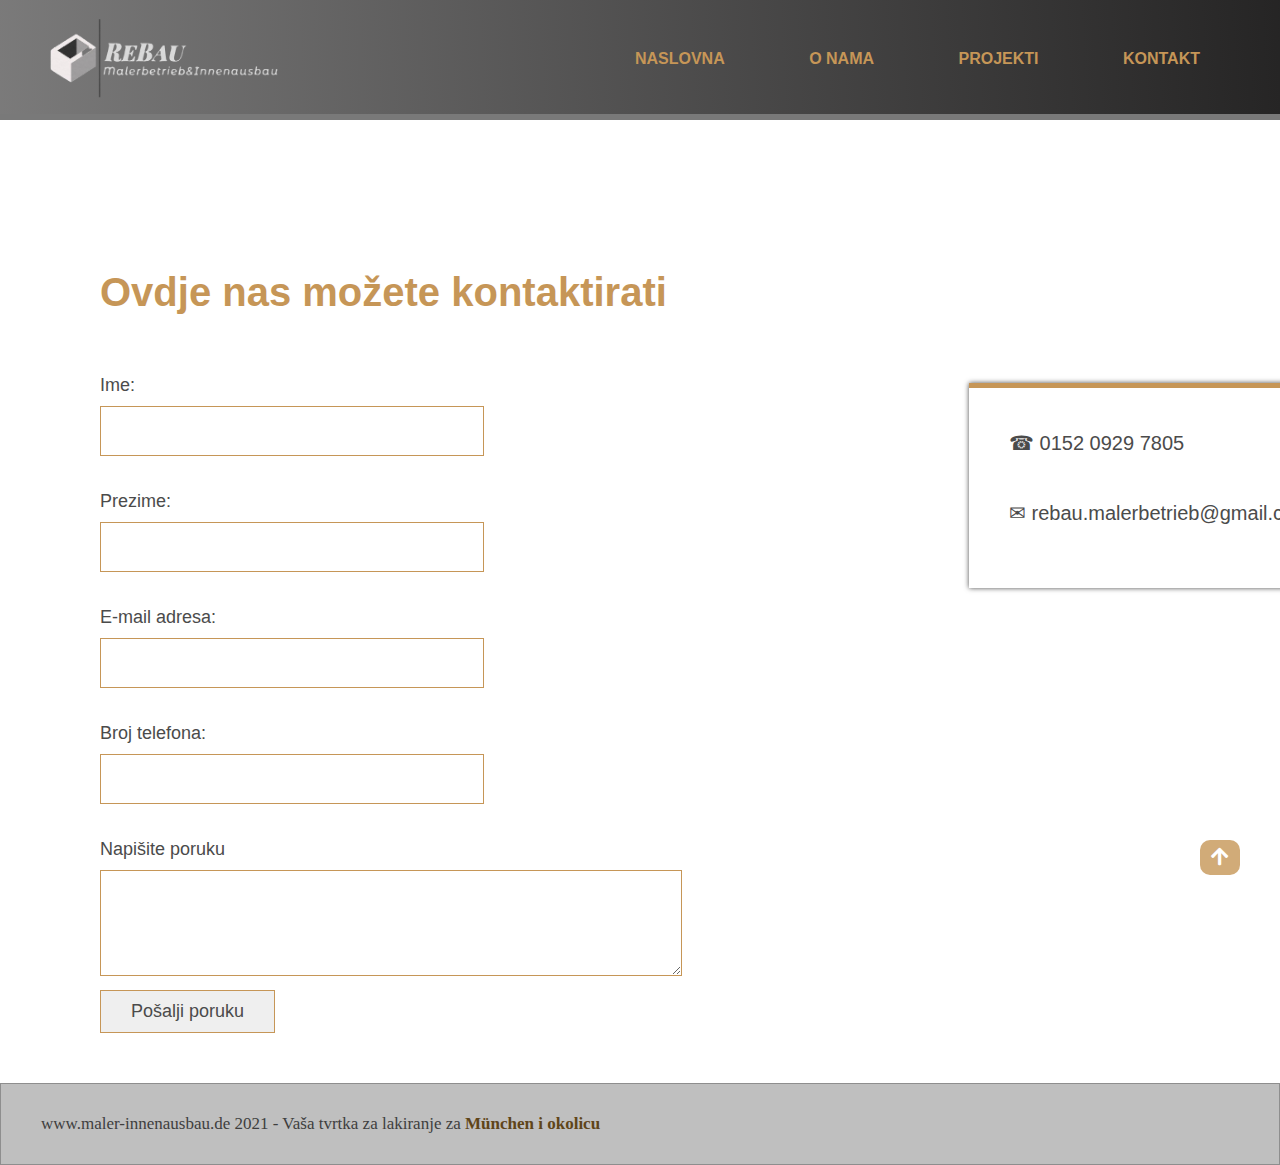
<file: contact.html>
<!DOCTYPE html>
<html>
<head>
	<meta charset="utf-8">
	<meta name="viewport" content="width=device-width, initial-scale=1">
	<link rel="stylesheet" type="text/css" href="style1.css">
	<link rel="stylesheet" href="https://use.fontawesome.com/releases/v5.4.1/css/all.css">
	<title>Kontakt</title>
</head>
<body>
<div id="divSection1">
    <div id="divHeadBarWrap">
      <div id="divHeadBar">
	<div id="divHeadBarCol2">
		<div class="logo">
			<a href="index.html"><img src="images/logo.png" width="240px" height="90px"></a>
		</div>
		<ul class="headMenu">
		   <li><a href="index.html"><strong>Naslovna</strong></a></li>
		   <li><a href="oNama.html"><strong>O nama</strong></a></li>
		   <li><a href="projekti.html"><strong>Projekti</strong></a></li>
		   <li><a href="#"><strong>Kontakt</strong></a></li>
	    </ul>
	</div>
	   </div>
    </div>
         <div style="clear: both;"></div>
</div>

<form>
	<h2 class="kontakt">Ovdje nas možete kontaktirati</h2>
<div>
	<label for="ime">Ime:</label>
	<input type="text" name="ime" id="ime" value="">
</div>
<div>
	<label for="ime">Prezime:</label>
	<input type="text" name="prezime" id="prezime" value="">
</div>
<div>
	<label for="email">E-mail adresa:</label>
	<input type="text" name="email" id="email" value="">
</div>
<div>
	<label for="broj_telefona">Broj telefona:</label>
	<input type="text" name="broj_telefona" id="broj_telefona" value="">
</div>
<div>
	<label for="poruka">Napišite poruku</label>
	<textarea id="poruka" name="poruka"></textarea>
</div>
<div>
	<button class="bttn">Pošalji poruku</button>
</div>
<div id="polje">
	<div class="kontakt1">
		<p>&#9742; 0152 0929 7805</p>
		<p>&#9993; rebau.malerbetrieb@gmail.com</p>
		
	</div>
	
</div>
<div style="clear:both;"></div>
</form>
<div id="footer">
	<div class="footer1">
		<p> www.maler-innenausbau.de 2021 - Vaša tvrtka za lakiranje za <span>München i okolicu</span></p>
		<a class="button" href="#"><i class="fas fa-arrow-up"></i></a>
    </div>
</div>

</body>
</html>
</file>
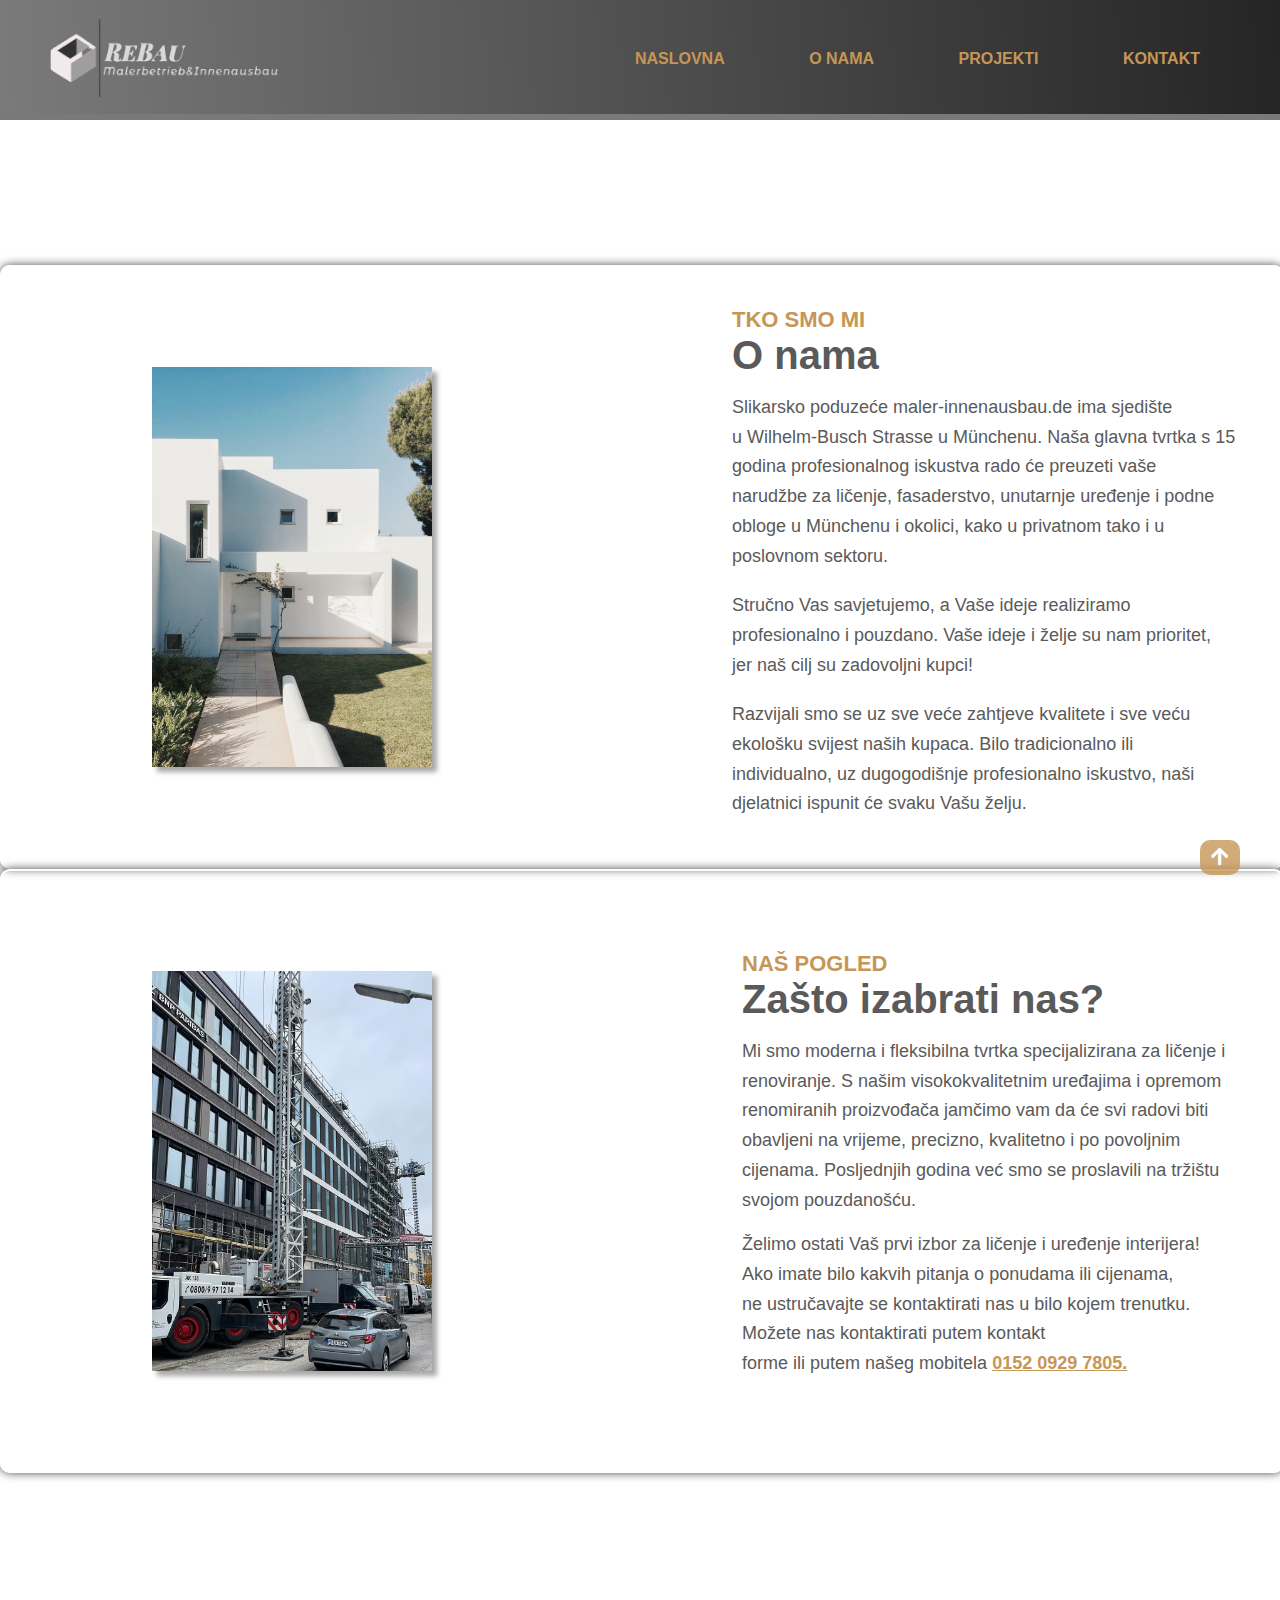
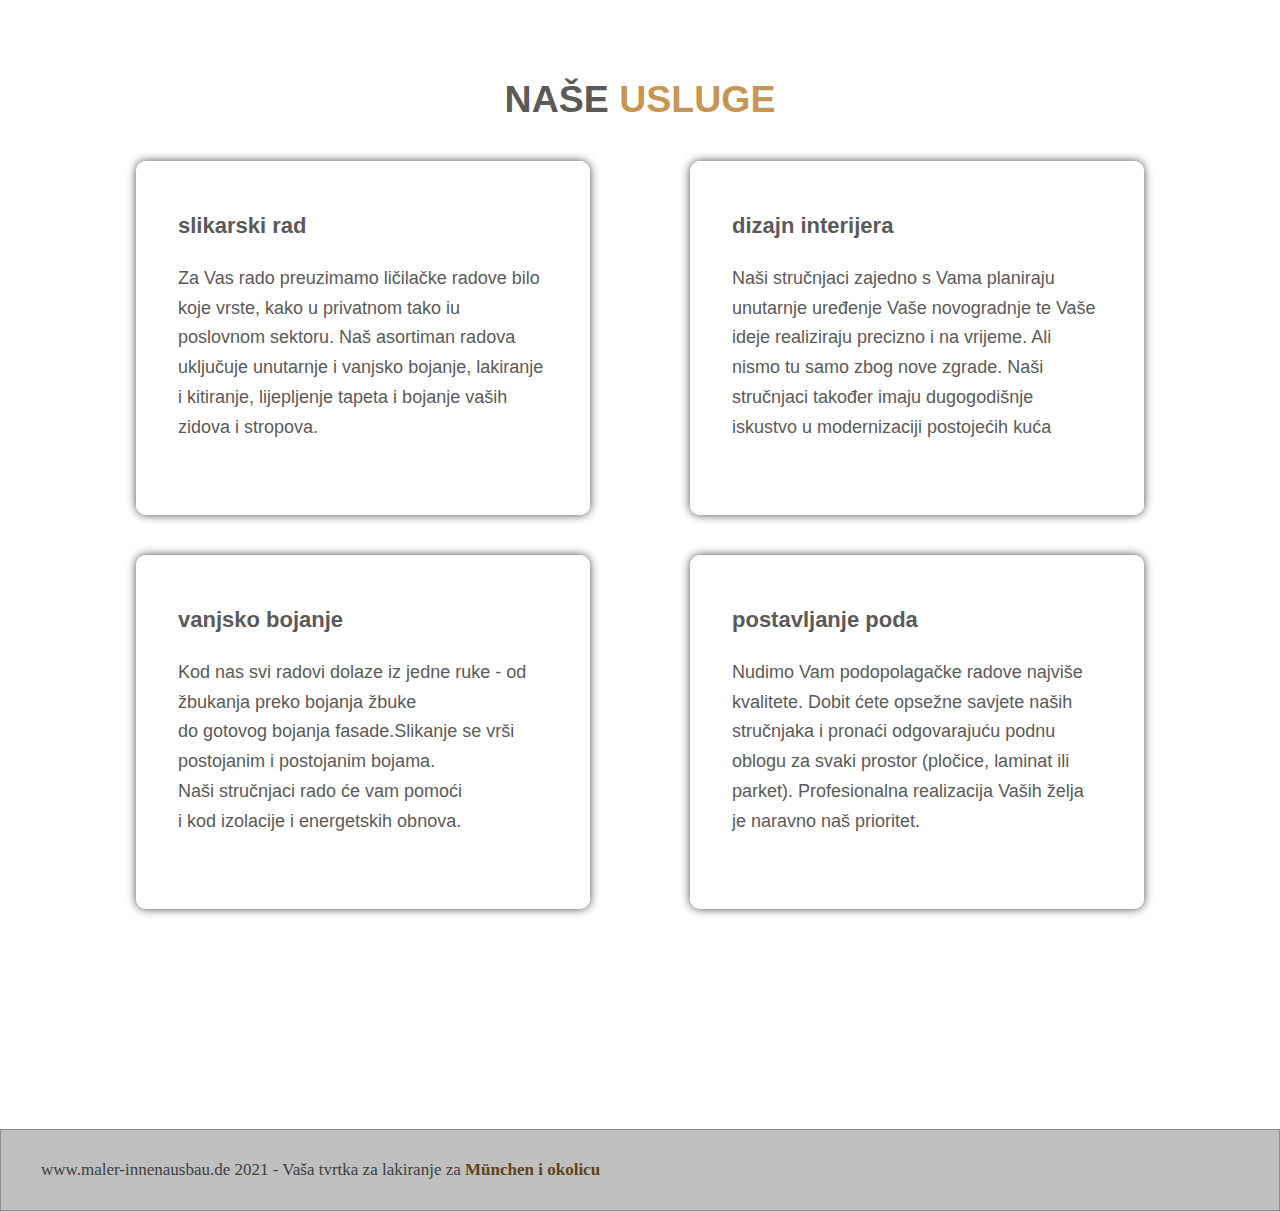
<file: oNama.html>
<!DOCTYPE html>
<html>
<head>
	<meta charset="utf-8">
	<meta name="viewport" content="width=device-width, initial-scale=1">
	<link rel="stylesheet" type="text/css" href="style3.css">
	<link rel="stylesheet" href="https://use.fontawesome.com/releases/v5.4.1/css/all.css">
	<title>O nama</title>
</head>
<body>
<div id="divSection1">
    <div id="divHeadBarWrap">
      <div id="divHeadBar">
	<div id="divHeadBarCol2">
		<div class="logo">
			<a href="index.html"><img src="images/logo.png" width="240px" height="90px"></a>
		</div>
		<ul class="headMenu">
		   <li><a href="index.html"><strong>Naslovna</strong></a></li>
		   <li><a href="oNama.html"><strong>O nama</strong></a></li>
		   <li><a href="projekti.html"><strong>Projekti</strong></a></li>
		   <li><a href="contact.html"><strong>Kontakt</strong></a></li>
	        </ul>
	</div>
	    </div>
      </div>
         <div style="clear: both;"></div>
</div>
<!--ZAVRŠETAK HEDERA-->
<div id="body2">
 <div class="card1">
	<div class="imgBox1">
		<img src="images/slika29.jpg" width="100px">
		<img src="images/slika21.jpg" width="100px">
	</div>
	<div class="details1">
		<div class="content2">
			<img src="images/slika1.jpg" width="200px">
		</div>
	</div>
 </div>
<div id="divOnama">
	<div class="oNama">
		<div class="oNama1">
			<h3>TKO SMO MI</h3>
			<h2>O nama</h2>
			<p>Slikarsko poduzeće maler-innenausbau.de ima sjedište<br>u Wilhelm-Busch Strasse u Münchenu. Naša glavna tvrtka s 15<br>godina profesionalnog iskustva rado će preuzeti vaše<br> narudžbe za ličenje, fasaderstvo, unutarnje uređenje i podne<br> obloge u Münchenu i okolici, kako u privatnom tako i u<br>poslovnom sektoru.</p>
			<p>Stručno Vas savjetujemo, a Vaše ideje realiziramo<br> profesionalno i pouzdano. Vaše ideje i želje su nam prioritet,<br> jer naš cilj su zadovoljni kupci! </p>
			<p>Razvijali smo se uz sve veće zahtjeve kvalitete i sve veću<br> ekološku svijest naših kupaca. Bilo tradicionalno ili<br> individualno, uz dugogodišnje profesionalno iskustvo, naši<br> djelatnici ispunit će svaku Vašu želju.</p>
		</div>
	</div>
	
</div>
</div>
<!---ZAVRŠETAK TKO SMO MI-->

<!---POČETAK ZAŠTO ODABRATI NAS-->
<div id="body1">
 <div class="card">
	<div class="imgBox">
		<img src="images/slika33.jpg">
		<img src="images/slika28.jpg">
	</div>
	<div class="details">
		<div class="content1">
			<img src="images/slika15.jpg" width="190px">
		</div>
	</div>
 </div>
	<div class="nasPogled">
		<div class="nasPogled1">
			<h3>NAŠ POGLED</h3>
			<h2>Zašto izabrati nas?</h2>
			<p>Mi smo moderna i fleksibilna tvrtka specijalizirana za ličenje i<br> renoviranje. S našim visokokvalitetnim uređajima i opremom<br> renomiranih proizvođača jamčimo vam da će svi radovi biti<br> obavljeni na vrijeme, precizno, kvalitetno i po povoljnim<br> cijenama. Posljednjih godina već smo se proslavili na tržištu<br> svojom pouzdanošću.</p><p>Želimo ostati Vaš prvi izbor za ličenje i uređenje interijera!<br> Ako imate bilo kakvih pitanja o ponudama ili cijenama,<br> ne ustručavajte se kontaktirati nas u bilo kojem trenutku.<br> Možete nas kontaktirati putem kontakt<br> forme ili putem našeg mobitela <span>0152 0929 7805.<span/></p>
		</div>
	</div>
	<div style="clear: both;"></div>
</div>
<!---ZAVRŠETAK ZAŠTO ODABRATI NAS-->

<!--POČETAK SEKCIJA-->
<div id="divNasPogled">
	<div class="naseUsluge">
		<h2>NAŠE <span>USLUGE<span/></h2>
	</div>
	<div class="Container">
		<div class="flexboxContainer">
			<h3>slikarski rad</h3>
			<p>Za Vas rado preuzimamo ličilačke radove bilo koje vrste, kako u privatnom tako iu poslovnom sektoru. Naš asortiman radova uključuje unutarnje i vanjsko bojanje, lakiranje i kitiranje, lijepljenje tapeta i bojanje vaših zidova i stropova.</p>
		</div>
		<div class="flexboxContainer">
			<h3>dizajn interijera</h3>
			<p>Naši stručnjaci zajedno s Vama planiraju unutarnje uređenje Vaše novogradnje te Vaše ideje realiziraju precizno i na vrijeme. Ali nismo tu samo zbog nove zgrade. Naši stručnjaci također imaju dugogodišnje iskustvo u modernizaciji postojećih kuća</p>
		</div>
	</div>
	<div class="Container1">
		<div class="flexboxContainer">
			<h3>vanjsko bojanje</h3>
			<p>Kod nas svi radovi dolaze iz jedne ruke - od žbukanja preko bojanja žbuke<br> do gotovog bojanja fasade.Slikanje se vrši postojanim i postojanim bojama.<br> Naši stručnjaci rado će vam pomoći<br> i kod izolacije i energetskih obnova.</p>
		</div>
		<div class="flexboxContainer">
			<h3>postavljanje poda</h3>
			<p>Nudimo Vam podopolagačke radove najviše kvalitete. Dobit ćete opsežne savjete naših stručnjaka i pronaći odgovarajuću podnu oblogu za svaki prostor (pločice, laminat ili parket). Profesionalna realizacija Vaših želja je naravno naš prioritet.</p>
		</div>
	</div>
	<div style="clear: both;"></div>
</div>
<!--ZAVRŠETAK SEKCIJA-->

<div id="footer">
	<div class="footer1">
		<p> www.maler-innenausbau.de 2021 - Vaša tvrtka za lakiranje za <span>München i okolicu</span></p>
		<a class="button" href="#"> <i class="fas fa-arrow-up"></i></a>
    </div>
</div>

</body>
</html>
</file>
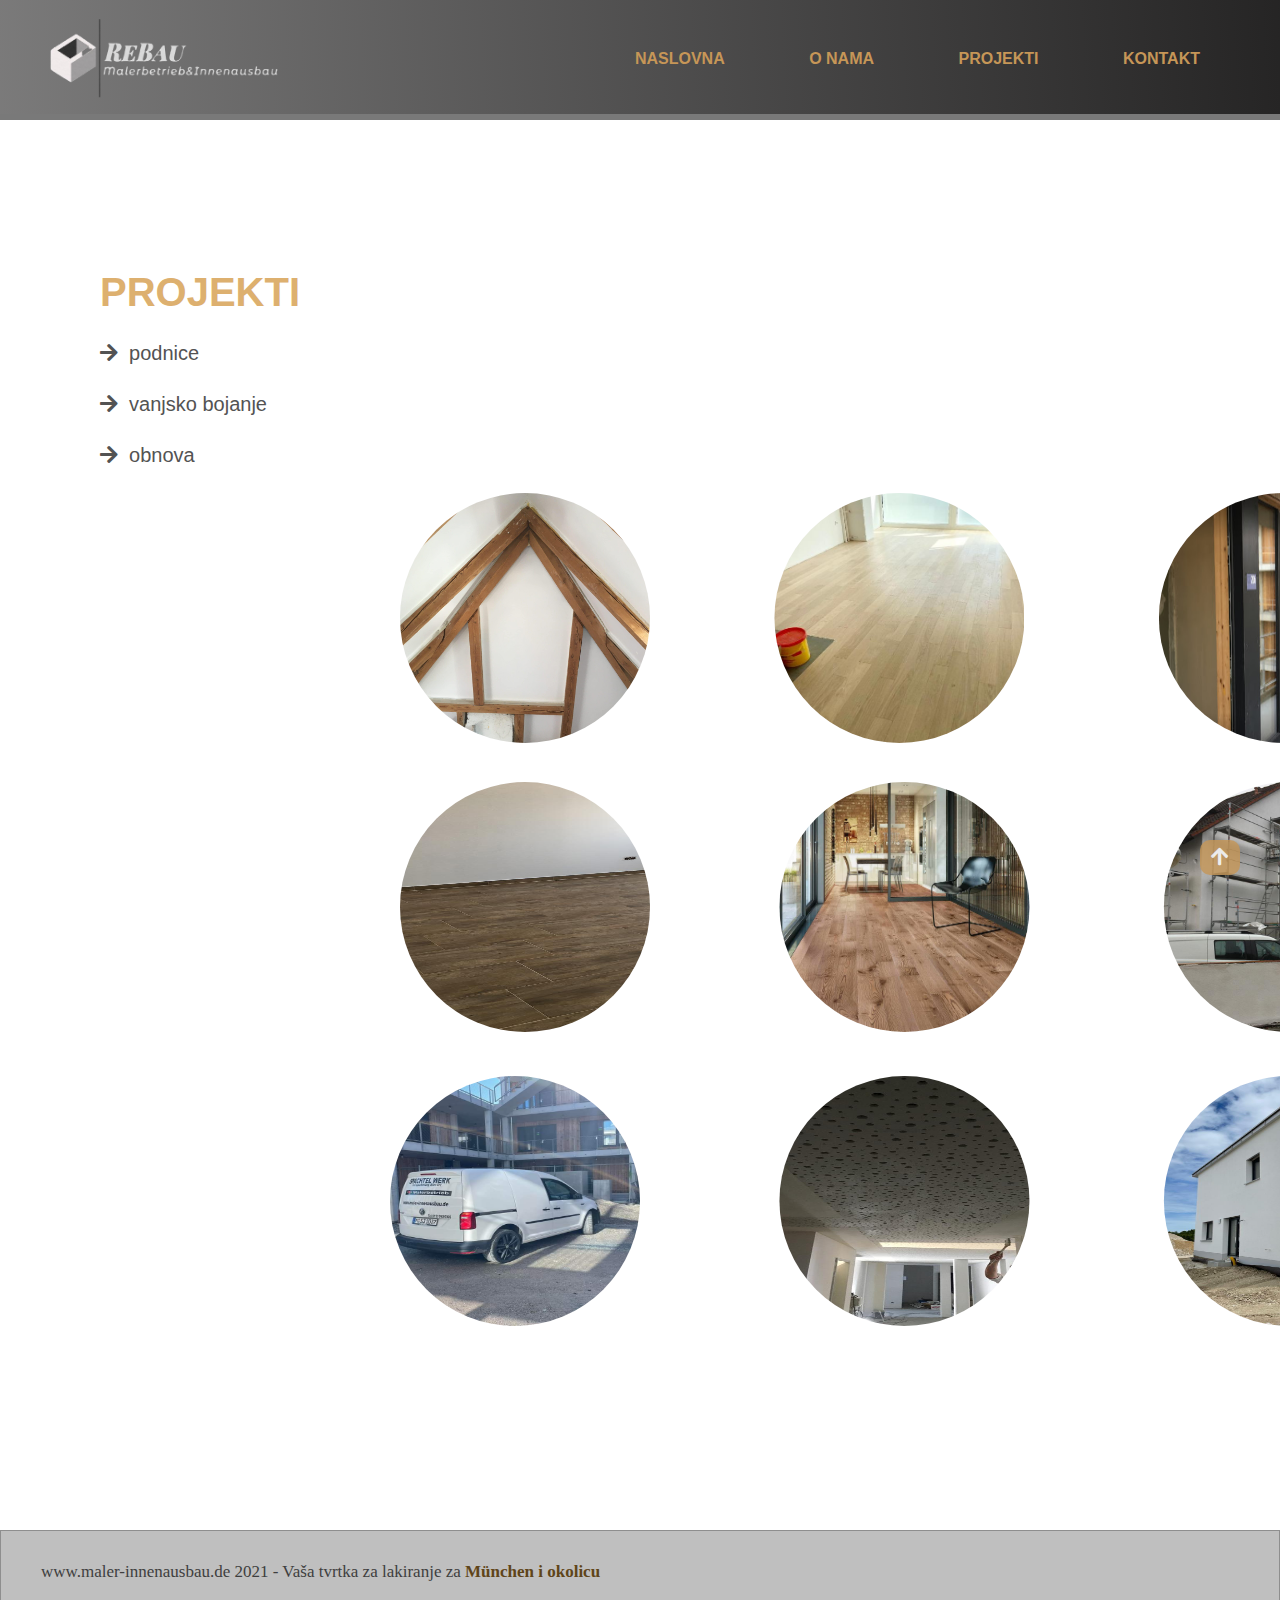
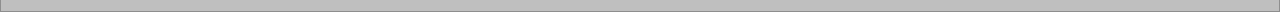
<file: projekti.html>
<!DOCTYPE html>
<html>
<head>
	<meta charset="utf-8">
	<meta name="viewport" content="width=device-width, initial-scale=1">
	<link rel="stylesheet" type="text/css" href="style2.css">
	<script src="https://cdn.jsdelivr.net/npm/@fancyapps/ui@4.0/dist/fancybox.umd.js"></script>
    <link rel="stylesheet" href="https://cdn.jsdelivr.net/npm/@fancyapps/ui/dist/fancybox.css"/>
    <link rel="stylesheet" href="https://use.fontawesome.com/releases/v5.4.1/css/all.css">
	<title>Naši projekti</title>
</head>
<body>
<div id="divSection1">
    <div id="divHeadBarWrap">
      <div id="divHeadBar">
	<div id="divHeadBarCol2">
		<div class="logo">
			<a href="index.html"><img src="images/logo.png" width="240px" height="90px"></a>
		</div>
		<ul class="headMenu">
		   <li><a href="index.html"><strong>Naslovna</strong></a></li>
		   <li><a href="oNama.html"><strong>O nama</strong></a></li>
		   <li><a href="projekti.html"><strong>Projekti</strong></a></li>
		   <li><a href="contact.html"><strong>Kontakt</strong></a></li>
	        </ul>
	</div>
	    </div>
      </div>
         <div style="clear: both;"></div>
</div>
<!--ZAVRŠETAK HEDERA-->

<div id="projekti">
	<div class="usluge">
	<div class="projekti1">
		<h3>PROJEKTI</h3>
		<p><i class="fas fa-arrow-right"></i>&nbsp; podnice</p>
		<p><i class="fas fa-arrow-right"></i>&nbsp; vanjsko bojanje</p>
		<p><i class="fas fa-arrow-right"></i>&nbsp; obnova</p>
	</div>
	</div>
	<div class="usluge1">
		<div class="projekti2">
			<ul class="galerija">
	<li>
	   <a href="images/slika1.jpg" data-fancybox="galerija1">
	   <img src="images/slika1.jpg" width="250px" height="300px" class="img1">
	   </a> 
	</li>
	<li>
	   <a href="images/slika17.jpg" data-fancybox="galerija1">
	   <img src="images/slika17.jpg" width="250px" height="300px" class="img2">
	   </a> 
	</li>
	<li>
	    <a href="images/slika35.jpg" data-fancybox="galerija1">
  	    <img src="images/slika35.jpg" width="250px" height="300px" class="img3">
	    </a> 
	</li>
	<li>
	    <a href="images/slika15.jpg" data-fancybox="galerija1">
  	    <img src="images/slika15.jpg" width="450px"  height="250px" class="img4">
	    </a> 
	</li>
	<li>
	    <a href="images/slika16.jpg" data-fancybox="galerija1">
  	    <img src="images/slika16.jpg" width="300px" height="250px" class="img5">
	    </a> 
	</li>
	<li>
	    <a href="images/slika20.jpg" data-fancybox="galerija1">
  	    <img src="images/slika20.jpg" width="400px" height="250px" class="img6">
	    </a> 
	</li>
	<li>
	    <a href="images/slika19.jpg" data-fancybox="galerija1">
  	    <img src="images/slika19.jpg" width="450px" height="250px" class="img7">
	    </a> 
	</li>
	<li>
	    <a href="images/slika28.jpg" data-fancybox="galerija1">
  	    <img src="images/slika28.jpg" width="400px" height="250px" class="img8">
	    </a> 
	</li>
	<li>
	    <a href="images/slika21.jpg" data-fancybox="galerija1">
  	    <img src="images/slika21.jpg" width="300px" height="250px" class="img9">
	    </a> 
	</li>
	</ul>
		</div>
		</div>
		<div style="clear:both"></div>
</div>
<div id="footer">
	<div class="footer1">
		<p> www.maler-innenausbau.de 2021 - Vaša tvrtka za lakiranje za <span>München i okolicu</span></p>
		<a class="button" href="#"> <i class="fas fa-arrow-up"></i></a>
    </div>
</div>
</body>
</html>
</file>
<file: style1.css>
/*KONTAKT STYLE*/
body, h1, h2, h3, h4, p, ul, li {
	margin: 0;
	padding: 0;
	font-family: Helvetica;
}
#divSection1 {
	padding: 10px 40px;
	border-bottom: solid 6px #797979;
    background: linear-gradient(87deg, rgb(14 13 13 / 55%) 0, rgb(14 13 13 / 90%) 100%) ;
	background-size: cover;
}
#divHeadBarCol2 {
	display: flex;
   justify-content: space-between;
}
.headMenu {
	list-style-type: none;
	margin-top: 20px;
}
.headMenu li {
	display: inline-block;
}
.headMenu li a {
	color: #C69657;
	font-weight: bold;
	text-decoration: none;
	padding: 20px 40px;
	font-size: 16px;
	display: block;
	text-transform: uppercase;
	transition: all 0.60s linear;
}
.headMenu li a:hover {
	cursor: pointer;
	transform: translateY(-15px);
	color: #DBDBDB;
}

/*ZAVRŠETAK HEDERA*/

.kontakt {
	padding-left: 100px;
	font-size: 40px;
	margin-top: 150px;
	margin-bottom: 60px;
	color: #C69657;
}
form div {
	padding-left: 100px;
	width: 1280px;
	color: #4B4B4B;

}
form div label {
	display: block;
	font-size: 18px;
	box-sizing: border-box;
	margin-bottom: 10px;
	margin-top: 15px;
}
form div input {
	height: 50px;
	width: 30%;
	font-size: 18px;
	box-sizing: border-box;
	margin-bottom: 20px;
	border: solid 1px #4B4B4B;
}
form div textarea {
	width: 45%;
	height: 100px;
	border: solid 1px #4B4B4B;
}
form div button {
	padding: 10px 30px;
	font-size: 18px;
	margin-top: 10px;
	border: solid 1px;
	color: #4B4B4B;
	margin-bottom: 50px;
	border-color: #C69657;
}
.bttn:hover {
	background-color: #C69657;
}
#ime {
	border-color: #C69657;
}
#prezime {
	border-color: #C69657;
}
#email {
	border-color: #C69657;
}
#broj_telefona {
	border-color: #C69657;
}
#poruka {
	border-color: #C69657;
}

#polje {
	display: flex;
	flex-direction: row-reverse;
}

.kontakt1 {
	font-size: 20px;
	line-height: 1.5em;
	margin-right: 50px;
	margin-top: -700px;
	border-style: solid;
	border-width: 5px 5px 0 0;
	border-color: #C69657;
	box-shadow: 0 0 5px  #4B4B4B;
	height: 200px;
	width: 20%;
	color: #4B4B4B;
	position: relative;
	animation: mymove 5s 2;
    animation-delay: -2s;
}
@keyframes mymove {
  from {left: 0px;}
  to {left: 165px;}
 }

.kontakt1 p {
	margin-top: 40px;
	margin-left: -60px;
	cursor: pointer;
}
form hr {
	float: left;
	height: 1px;
	background-color: #BCBCBC;
}
/*FOOTER*/
#footer {
	background-color: #BFBFBF;
	height: 80px;
	scroll-behavior: smooth;
	border: solid 1px #8E8E8E;
	
}
.footer1 p {
	font-size: 17px;
	margin-left: 40px;
	padding-top: 30px;
	color: #3E3E3E;
	font-family: Century Gothic;
}
.footer1 p span {
	color: #5F4519;
	font-weight: bold;
}
.button {
	position: fixed;
	width: 40px;
	height: 35px;
	bottom: 25px;
	right: 40px;
	background-color: #C69657;
	text-decoration: none;
	text-align: center;
	line-height: 35px;
	color: white;
	border-radius: 10px;
	font-size: 20px;
	opacity: 80%;
}
</file>
<file: style3.css>
/*O NAMA STYLE*/
body, h1, h2, h3, h4, p, ul, li {
	margin: 0;
	padding: 0;
	font-family: Helvetica;
}
#divSection1 {
	padding: 10px 40px;
	border-bottom: solid 6px #797979;
    background: linear-gradient(87deg, rgb(14 13 13 / 55%) 0, rgb(14 13 13 / 90%) 100%);
	background-size: cover;
}
#divHeadBarCol2 {
	display: flex;
   justify-content: space-between;
}
.headMenu {
	list-style-type: none;
	margin-top: 20px;
}
.headMenu li {
	display: inline-block;
}
.headMenu li a {
	color: #C69657;
	font-weight: bold;
	text-decoration: none;
	padding: 20px 40px;
	font-size: 16px;
	display: block;
	text-transform: uppercase;
	transition: all 0.60s linear;
	border-radius: 80px;
}
.headMenu li a:hover {
	cursor: pointer;
	transform: translateY(-15px);
	color: #DBDBDB;
}

/*ZAVRŠETAK HEDERA*/

/*POČETAK TKO SMO MI*/

.oNama {
	display: flex;
	padding-left: 300px;
	padding-top: 40px;
}
.oNama h2 {
	font-size: 40px;
	margin-bottom: 15px;
	color: #5A5A5A;
}
.oNama p {
	font-size: 18px;
	margin-bottom: 20px;
	color: #5A5A5A;
	line-height: 1.65em;
}
.oNama h3 {
	color: #C69657;
	font-size: 22px;
}
#body2 {
	display: flex;
	flex-direction: row;
	box-shadow: 0 0 10px  #4B4B4B;
	border: solid 2px white;
	border-radius: 10px;
	width: 1280px;
	margin: 145px auto;
	height: 600px;
}
.card1 {
	position: relative;
	margin-left: 150px;
	margin-top: 100px;
	width: 280px;
	height: 400px;
	transform-style: preserve-3d;
	transform: perspective(1000px);
	transition: 1s;
}
.card1:hover {
	transform: translateX(50%);
}
.card1 .imgBox1 {
	position: relative;
	width: 100%;
	height: 100%;
	z-index: 1;
	transform-origin: left;
	transform-style: preserve-3d;
	transition: 3s;
	box-shadow: 5px 5px 5px rgba(0,0,0,0.35);
}
.card1:hover .imgBox1 {
	transform: rotateY(-180deg);
}
.card1 .imgBox1 img {
	position: absolute;
	top: 0;
	left: 0;
	width: 100%;
	height: 100%;
	object-fit: cover;
	transform-style: preserve-3d;
	backface-visibility: hidden;
}
.card1 .imgBox1 img:nth-child(2) {
	transform: rotateY(180deg);
}
.card1 .details1 {
	position: absolute;
	top: 0;
	left: 0;
	padding: 20px;
	display: flex;
	justify-content: center;
	align-items: center;
}
.card1 .details1 .content2 {
	display: flex;
	justify-content: center;
	align-items: center;
	flex-direction: column;
}
.card1 .details1 .content2 img {
	min-width: 280px;
	min-height: 400px;
	margin-left: -20px;
	margin-top: -20px;
}
/*ZAVRŠETAK TKO SMO MI*/

/*POČETAK ZAŠTO ODABRATI NAS*/
.nasPogled {
	margin-left: 310px;
	margin-top: 80px;
}
.nasPogled h2 {
	font-size: 40px;
	margin-bottom: 15px;
	color: #5A5A5A;
}
.nasPogled h3 {
	color: #C69657;
	font-size: 22px;
}
.nasPogled p {
	font-size: 18px;
	color: #5A5A5A;
	line-height: 1.65em;
	margin-bottom: 15px;
}
.nasPogled p span {
	font-weight: bold;
	text-decoration: underline;
	cursor: pointer;
	color: #C69657;
}
#body1 {
	height: 70vh;
	display: flex;
	flex-direction: row;
	box-shadow: 0 0 10px  #4B4B4B;
	border: solid 2px white;
	border-radius: 10px;
	width: 1280px;
	margin: -145px auto;
	height: 600px;
}
.card {
	position: relative;
	margin-left: 150px;
	margin-top: 100px;
	width: 280px;
	height: 400px;
	transform-style: preserve-3d;
	transform: perspective(1000px);
	transition: 1s;
}
.card:hover {
	transform: translateX(50%);
}
.card .imgBox {
	position: relative;
	width: 100%;
	height: 100%;
	z-index: 1;
	transform-origin: left;
	transform-style: preserve-3d;
	background: #000;
	transition: 3s;
	box-shadow: 5px 5px 5px rgba(0,0,0,0.35);
}
.card:hover .imgBox {
	transform: rotateY(-180deg);
}
.card .imgBox img {
	position: absolute;
	top: 0;
	left: 0;
	width: 100%;
	height: 100%;
	object-fit: cover;
	transform-style: preserve-3d;
	backface-visibility: hidden;
}
.card .imgBox img:nth-child(2) {
	transform: rotateY(180deg);
}
.card .details {
	position: absolute;
	top: 0;
	left: 0;
	padding: 20px;
	display: flex;
	justify-content: center;
	align-items: center;
}
.card .details .content1 {
	display: flex;
	justify-content: center;
	align-items: center;
	flex-direction: column;
}
.card .details .content1 img {
	margin-left: -20px;
	min-width: 280px;
	min-height: 400px;
	margin-top: -20px;
}

/*ZAVRŠETAK ZASTO ODABRATI NAS*/

/*POČETAK SEKCIJA*/
#divNasPogled {
	width: 1280px;
	margin-top: 350px;
	margin-bottom: 200px;
	margin-left: auto;
	margin-right: auto;
}
.naseUsluge {
	text-align: center;
	margin-bottom: 20px;
	font-size: 25px;
	color: #5A5A5A;
}
.naseUsluge h2 span {
	color: #C69657;
}
.Container {
	width: 1280px;
	display: flex;
	justify-content: center;
}
.Container1 {
	width: 1280px;
	display: flex;
	justify-content: center;
}
.flexboxContainer {
	height: 350px;
	width: 450px;
	margin: 20px 50px;
	box-shadow: 0 0 10px  #4B4B4B;
	border: solid 2px white;
	border-radius: 10px;

}
.flexboxContainer p {
	font-size: 18px;
	color: #5A5A5A;
	padding: 15px 40px;
	line-height: 1.65em;

}
.flexboxContainer h3 {
	font-size: 22px;
	color: #5A5A5A;
	padding: 30px 40px;
	margin-bottom: -20px;
	margin-top: 20px;

}
/*POČETAK FOOTERA*/ 
#footer {
	background-color: #BFBFBF;
	height: 80px;
	scroll-behavior: smooth;
	border: solid 1px #8E8E8E;
	
}
.footer1 p {
	font-size: 17px;
	margin-left: 40px;
	padding-top: 30px;
	color: #3E3E3E;
	font-family: Century Gothic;
}
.button {
	position: fixed;
	width: 40px;
	height: 35px;
	bottom: 25px;
	right: 40px;
	background-color: #C69657;
	text-decoration: none;
	text-align: center;
	line-height: 35px;
	color: white;
	border-radius: 10px;
	font-size: 20px;
	opacity: 80%;
}
.footer1 p span {
	color: #5F4519;
	font-weight: bold;
}
</file>
<file: style2.css>
/*NAŠI PROJEKTI STYLE*/
body, h1, h2, h3, h4, p, ul, li {
	margin: 0;
	padding: 0;
	font-family: Helvetica;
}
p {
	line-height: 1.30em;
}
#divSection1 {
	padding: 10px 40px;
	border-bottom: solid 6px #797979;
    background: linear-gradient(87deg, rgb(14 13 13 / 55%) 0, rgb(14 13 13 / 90%) 100%) ;
	background-size: cover;
}
#divHeadBarCol2 {
	display: flex;
   justify-content: space-between;
}
.headMenu {
	list-style-type: none;
	margin-top: 20px;
}
.headMenu li {
	display: inline-block;
}
.headMenu li a {
	color: #C69657;
	font-weight: bold;
	text-decoration: none;
	padding: 20px 40px;
	font-size: 16px;
	display: block;
	text-transform: uppercase;
	transition: all 0.60s linear;
	border-radius: 80px;
}
.headMenu li a:hover {
	cursor: pointer;
	transform: translateY(-15px);
	color: #DBDBDB;
}
/*ZAVRŠETAK HEDERA*/

/*POČETAK PROJEKTA*/
.usluge {
   margin-top: 150px;
   margin-left: 100px;
}
.usluge h3 {
	font-size: 40px;
	color: #DDB06F;
}
.usluge p {
	font-size: 20px;
	padding-top: 10px;
	margin-top: 15px;
	color: #535353;
}
.usluge1 {
	margin-bottom: 200px;
}

.galerija {
	list-style-type: none;
}
.galerija img:hover {
	transform: translateY(-20px);
	cursor: pointer;
}
.galerija img {
	clip-path: circle();
}
.projekti2 {
	margin-bottom: 80px;
	padding-left: 300px;
	width: 1200px;
}
.galerija li {
   display: inline-block;
}
.img1 {
	margin-left: 100px;
}
.img2 {
	margin-left: 120px;
}
.img3 {
	margin-left: 130px;
}
.img7 {
	margin-left: -10px;
	margin-top: 40px;
}
.img4 {
	margin-top: 10px;
}
.img5 {
	margin-right: 20px;
}
.img6 {
	margin-left: 10px;
}
.img8 {
	margin-left: -40px;
}
.img9 {
   margin-left: 30px;
}
/*POČETAK FOOTERA*/ 
#footer {
	background-color: #BFBFBF;
	height: 80px;
	scroll-behavior: smooth;
	border: solid 1px #8E8E8E;
	
}
.footer1 p {
	font-size: 17px;
	margin-left: 40px;
	padding-top: 30px;
	color: #3E3E3E;
	font-family: Century Gothic;
}
.footer1 p span {
	color: #5F4519;
	font-weight: bold;
}
.button {
	position: fixed;
	width: 40px;
	height: 35px;
	bottom: 25px;
	right: 40px;
	background-color: #C69657;
	text-decoration: none;
	text-align: center;
	line-height: 35px;
	color: white;
	border-radius: 10px;
	font-size: 20px;
	opacity: 80%;
}
</file>
